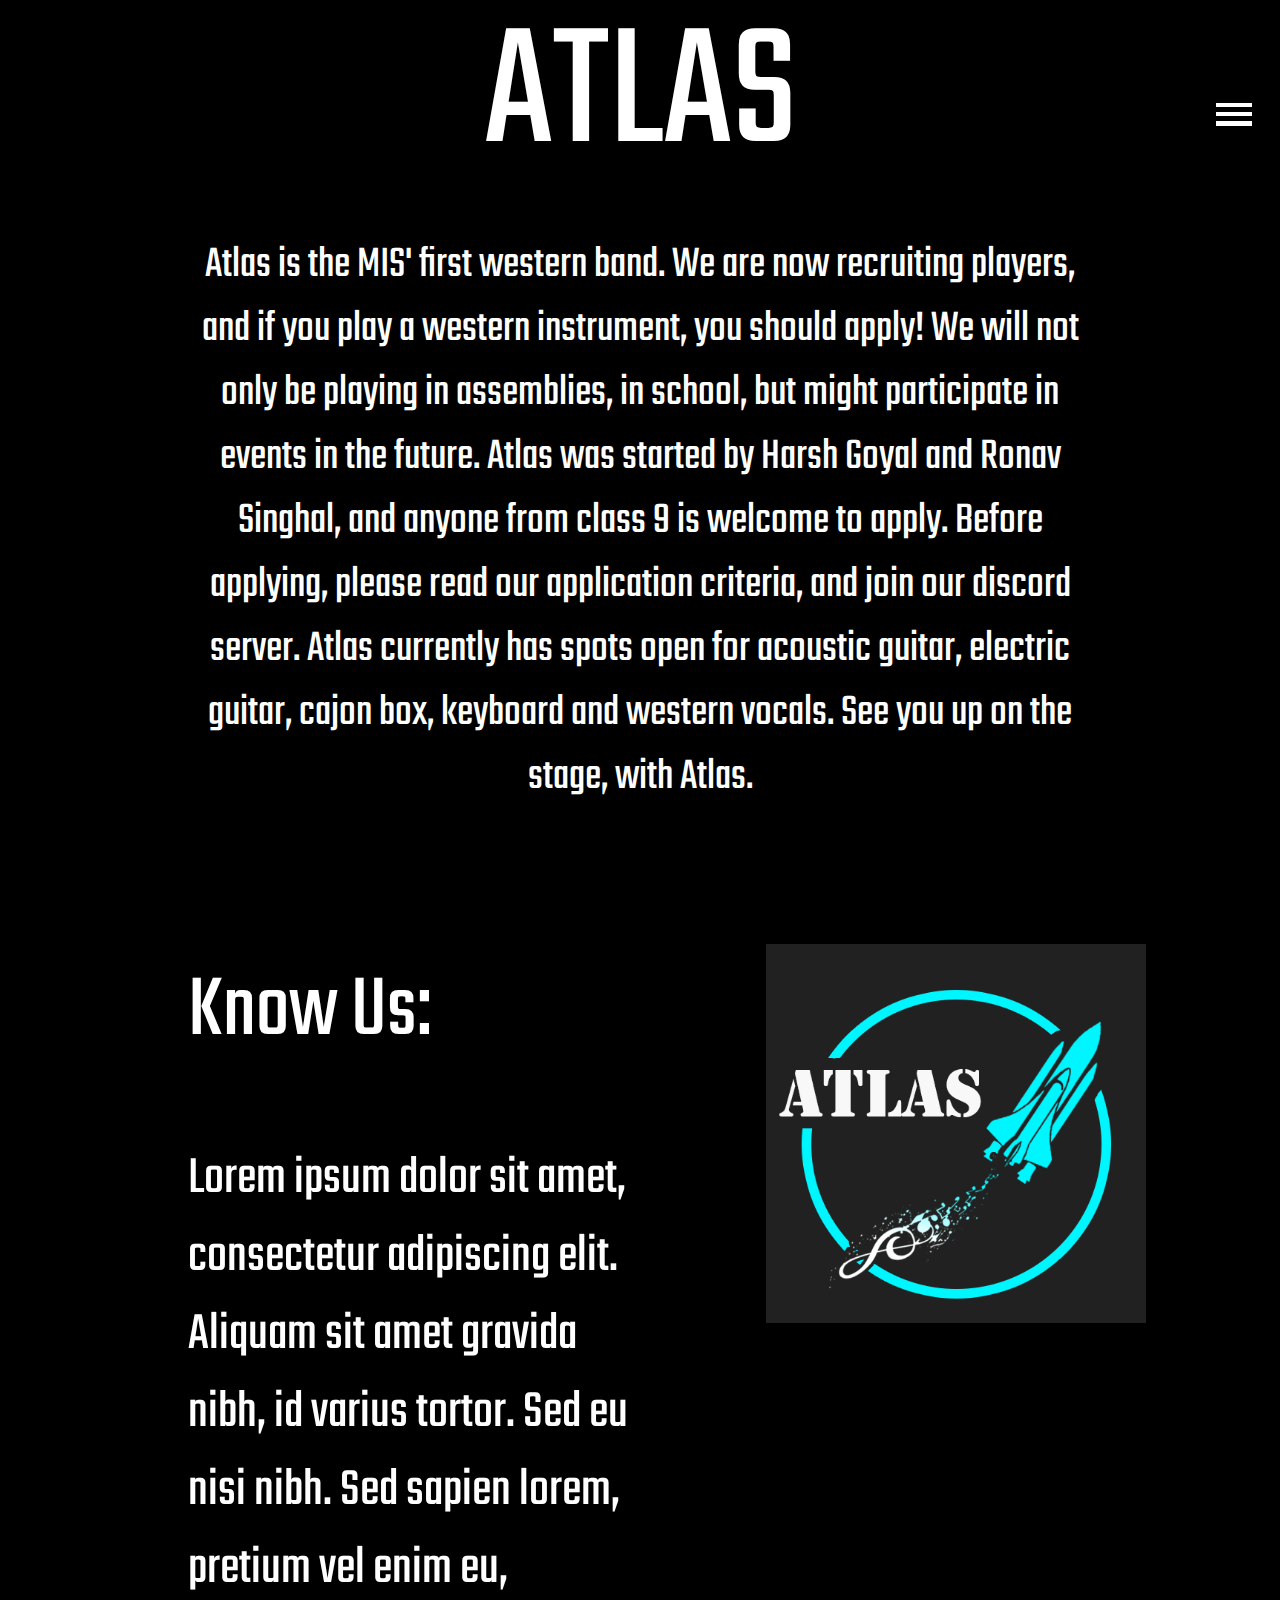
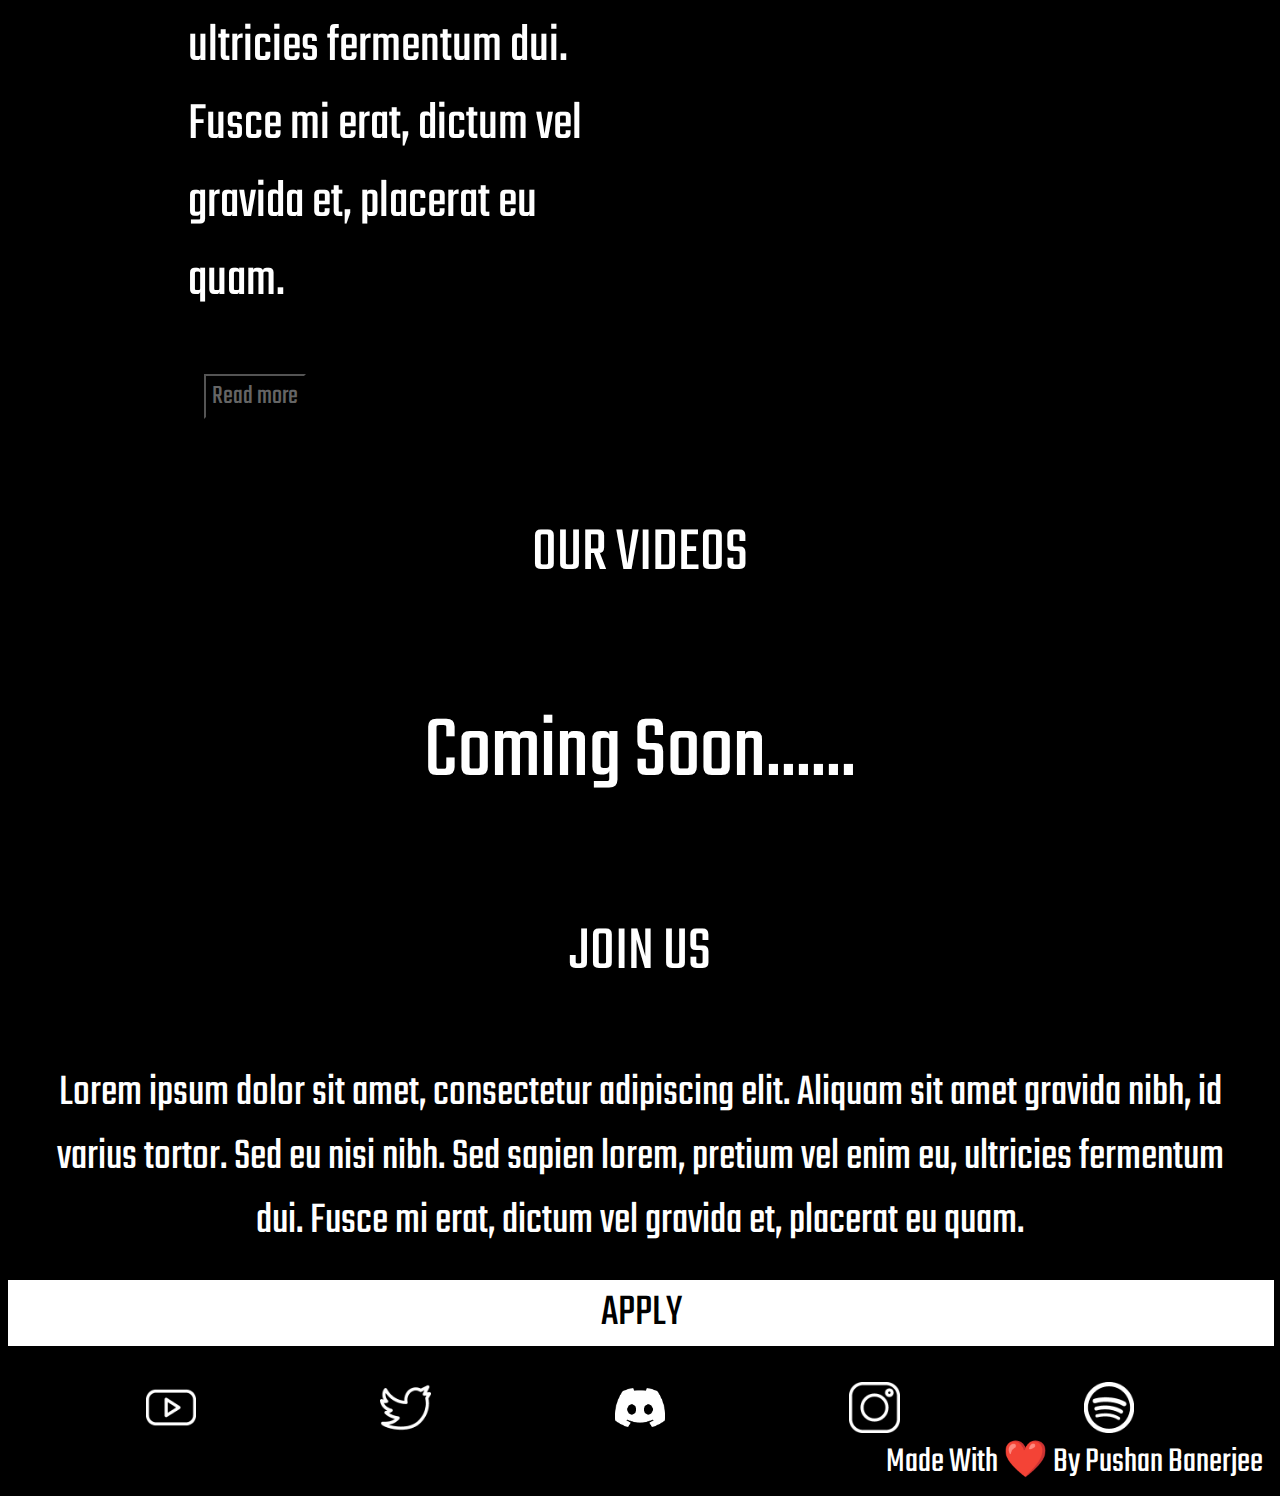
<file: index.html>
<!DOCTYPE html>
<html lang="en">
<head>
    <meta charset="UTF-8">
    <meta http-equiv="X-UA-Compatible" content="IE=edge">
    <meta name="viewport" content="width=device-width, initial-scale=1.0">
    <title>Home | ATLAS</title>
    <link rel="stylesheet" href="./css/global.css"> 
    <link rel="stylesheet" href="./css/index.css">
    <link rel="icon" href="./media/img/ATLAS Logo Final with bg.png" type="image/x-icon">
</head>
<body>
    <div class="bodytitle">ATLAS</div>
    <div class="nav-container">
        <div class="nav">
            <a href="./soon.html" class="non-active">MUSIC</a>
            <a href="/contact.html" class="non-active">CONTACT</a>
            <a href="" class="active-page">HOME</a>
            <a href="./soon.html" class="non-active">STORE</a>
            <a href="#about" class="non-active">ABOUT US</a>
        </div>
        <div class="hamburger">
            <span class="row row1"></span>
            <span class="row row2"></span>
            <span class="row row3"></span>
        </div>
    </div>
    <section>
    <div class="para1"><p>Atlas is the MIS' first western band. We are now recruiting players, and 
        if you play a western instrument, you should apply! We will not only be playing in 
        assemblies, in school, but might participate in events in the future. Atlas was started  
        by Harsh Goyal and Ronav Singhal, and anyone from class 9 is welcome to apply. Before 
        applying, please read our application criteria, and join our discord server. 
        Atlas currently has spots open for acoustic guitar, electric guitar, cajon box, 
        keyboard and western vocals. See you up on the stage, with Atlas.</p>
    </div>
    <div class="knowus">
        <section id="about">
        <img class="chonk" src="./media/img/ATLAS Logo Final with bg.png" alt="Chonky Ronav">
        <div class="knowus texts">
            <p class="knowh4">Know Us:</p>
            <p class="knowuspara"><span class="leftiepar">Lorem ipsum dolor sit amet, consectetur 
                adipiscing elit. Aliquam sit amet gravida 
                nibh, id varius tortor. Sed eu nisi nibh. Sed 
                sapien lorem, pretium vel enim eu, 
                ultricies fermentum dui. Fusce mi erat,
                 dictum vel gravida et, placerat eu quam.</p></span><span id="dots">...</span><span id="more"><br><br><p class="flet"> Lorem ipsum dolor sit amet, consectetur adipiscing elit. Donec commodo finibus condimentum. 
                    Nunc nec luctus odio. Vestibulum eu molestie quam. Vestibulum elit tellus, sagittis nec nibh eu, mattis 
                    hendrerit est. Pellentesque tincidunt urna orci, vitae congue nulla sollicitudin fringilla. In ut justo neque.
                     Aenean eu tempus justo, non accumsan nisi. Integer nec risus posuere, vehicula erat et, condimentum
                    nibh. Integer tempor magna non metus consectetur, sed ultrices tellus viverra. Nulla elementum vel eros 
                    eu sollicitudin.</p></span>
            <button onclick="myFunction()" id="myBtn" class="rmbtt">Read more</button>
        </section>
        </div>
        <div class="ourvids">
            <p class="ourvid">OUR VIDEOS</p>
            <p class="cmsoon">Coming Soon......</p>
        </div>
        <div class="join">
            <p class="joinhead">JOIN US</p>
            <p class="joinbody">Lorem ipsum dolor sit amet, consectetur 
                adipiscing elit. Aliquam sit amet gravida 
                nibh, id varius tortor. Sed eu nisi nibh. Sed 
                sapien lorem, pretium vel enim eu, 
                ultricies fermentum dui. Fusce mi erat,
                 dictum vel gravida et, placerat eu quam.</p>
        </div>
    </div>
    <div class="apply-cont">
        <a target="_blank" href="https://docs.google.com/forms/d/e/1FAIpQLScmCswJfFWOQhORnNEEwhV6QvsUun-aI9xIGR4t_vo0hEEi-g/viewform"><btn class="apply">APPLY</btn></a>
    </div>
    <div class="socials">
        <a href="https://www.youtube.com/channel/UCceFKnitQaCV6tsq1hd9FQg"><img class="favi" src="./media/img/favicon/youtube.png" alt=""></a>
        <a href="https://twitter.com/AtlasOfficial4"><img class="favi" src="./media/img/favicon/twitter.png" alt=""></a>
        <a href="https://discord.com/invite/gEfsACNDD5"><img class="favi" src="./media/img/favicon/discord.png" alt=""></a>
        <a href="https://www.instagram.com/atlasmisofficial/"><img class="favi" src="./media/img/favicon/instagram.png" alt=""></a>
        <a href="./soon.html"><img class="favi" src="./media/img/favicon/spotify.png" alt=""></a>
    </div>
    <div class="apply-cont">
        <a target="_blank" href="https://linktr.ee/atlasmis"><button class="linktree">Our Socials</button></a>
    </div>
    <footer>
        <p class="author">Made With ❤️ By Pushan Banerjee</p>
    </footer>
    <script src="./media/js/nav.js"></script>
    <script src="./media/js/rm.js"></script>
</html>
</file>
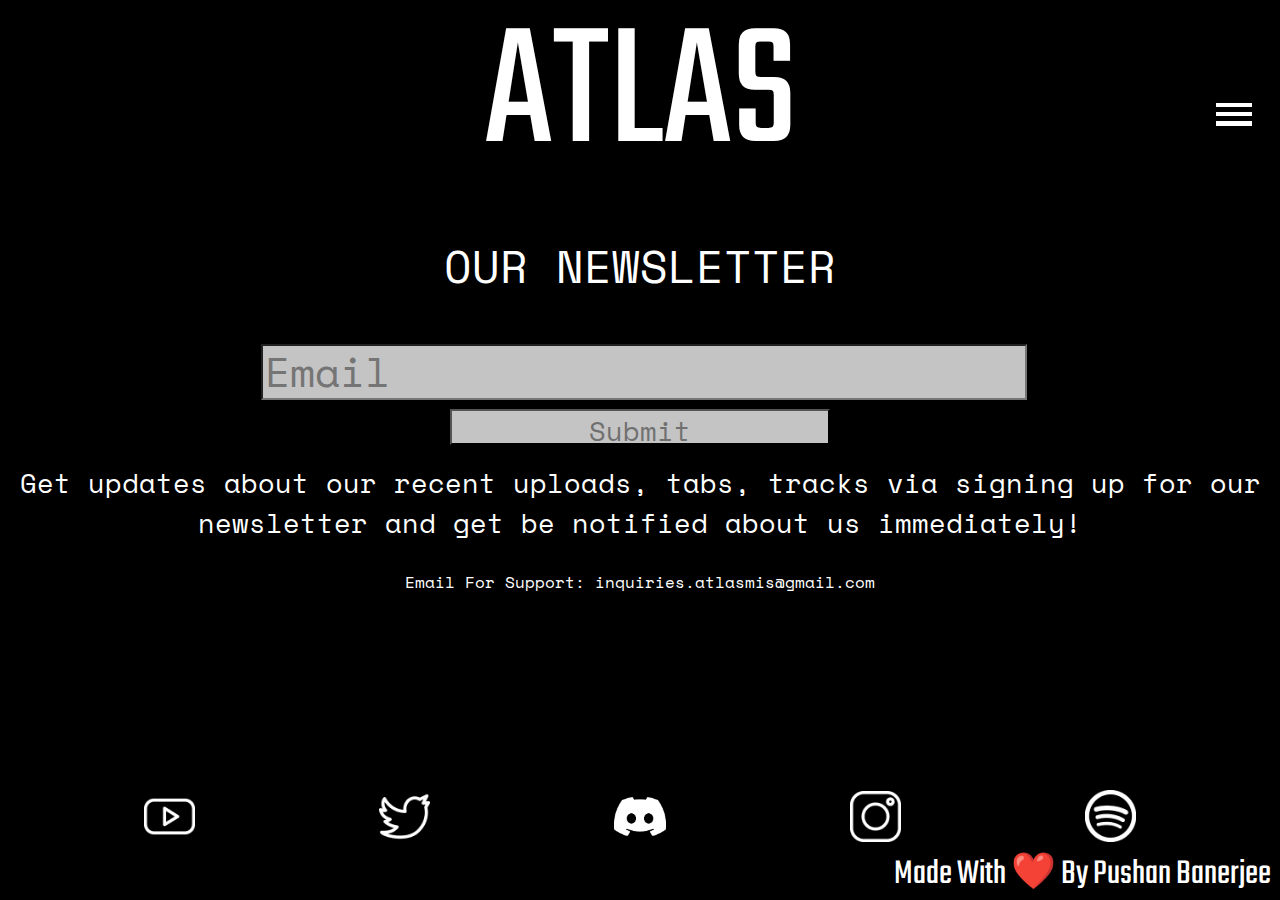
<file: contact.html>
<!DOCTYPE html>
<html lang="en">
<head>
    <meta charset="UTF-8">
    <meta http-equiv="X-UA-Compatible" content="IE=edge">
    <meta name="viewport" content="width=device-width, initial-scale=1.0">
    <link rel="stylesheet" href="./css/global.css"> 
    <link rel="stylesheet" href="./css/contact.css">
    <title>Contact | ATLAS</title>
    <link rel="icon" href="./media/img/ATLAS Logo Final with bg.png" type="image/x-icon">
</head>
<body>
    <div class="bodytitle">ATLAS</div>
    <div class="nav-container">
        <div class="nav">
            <a href="./soon.html" class="non-active">MUSIC</a>
            <a href="./contact.html" class="active-page">CONTACT</a>
            <a href="./index.html" class="non-active">HOME</a>
            <a href="./soon.html" class="non-active">STORE</a>
            <a href="./index.html#about" class="non-active">ABOUT US</a>
        </div>
        <div class="hamburger">
            <span class="row row1"></span>
            <span class="row row2"></span>
            <span class="row row3"></span>
        </div>
    </div>
    <div class="newletter">
        <p class="on">OUR NEWSLETTER</p>
        <form name="submit-to-google-sheet">
            <input name="email" type="email" placeholder="Email" class="inputbox" required>
            <button type="submit" class="submit">Submit</button>
        </form> 
        <p class="loled">
            Get updates about our recent uploads, tabs, 
            tracks via signing up for our newsletter and
            get be notified about us immediately!
        </p>
        <p class="mailmoment">
            Email For Support: inquiries.atlasmis@gmail.com
        </p>
    </div>
    <script>
        const scriptURL = 'https://script.google.com/macros/s/AKfycbz5XCC8dEeHQz2NW9t78VOhrSUNKevcdVaF2vOEpgJCppzdvdA/exec'
        const form = document.forms['submit-to-google-sheet']
      
        form.addEventListener('submit', e => {
          e.preventDefault()
          fetch(scriptURL, { method: 'POST', body: new FormData(form)})
            .then(response => console.log('Success!', response))
            .catch(error => console.error('Error!', error.message))
        })
    </script>
    <div class="socials">
        <a href="https://www.youtube.com/channel/UCceFKnitQaCV6tsq1hd9FQg"><img class="favi" src="./media/img/favicon/youtube.png" alt=""></a>
        <a href="https://twitter.com/AtlasOfficial4"><img class="favi" src="./media/img/favicon/twitter.png" alt=""></a>
        <a href="https://discord.com/invite/gEfsACNDD5"><img class="favi" src="./media/img/favicon/discord.png" alt=""></a>
        <a href="https://www.instagram.com/atlasmisofficial/"><img class="favi" src="./media/img/favicon/instagram.png" alt=""></a>
        <a href="./soon.html"><img class="favi" src="./media/img/favicon/spotify.png" alt=""></a>
    </div>
    <a target="_blank" href="https://linktr.ee/atlasmis"><button class="linktree">Our Socials</button></a>
    <footer>
        <p class="author">Made With ❤️ By Pushan Banerjee</p>
    </footer>
    <script src="./media/js/nav.js"></script>
</body>
</html>
</file>
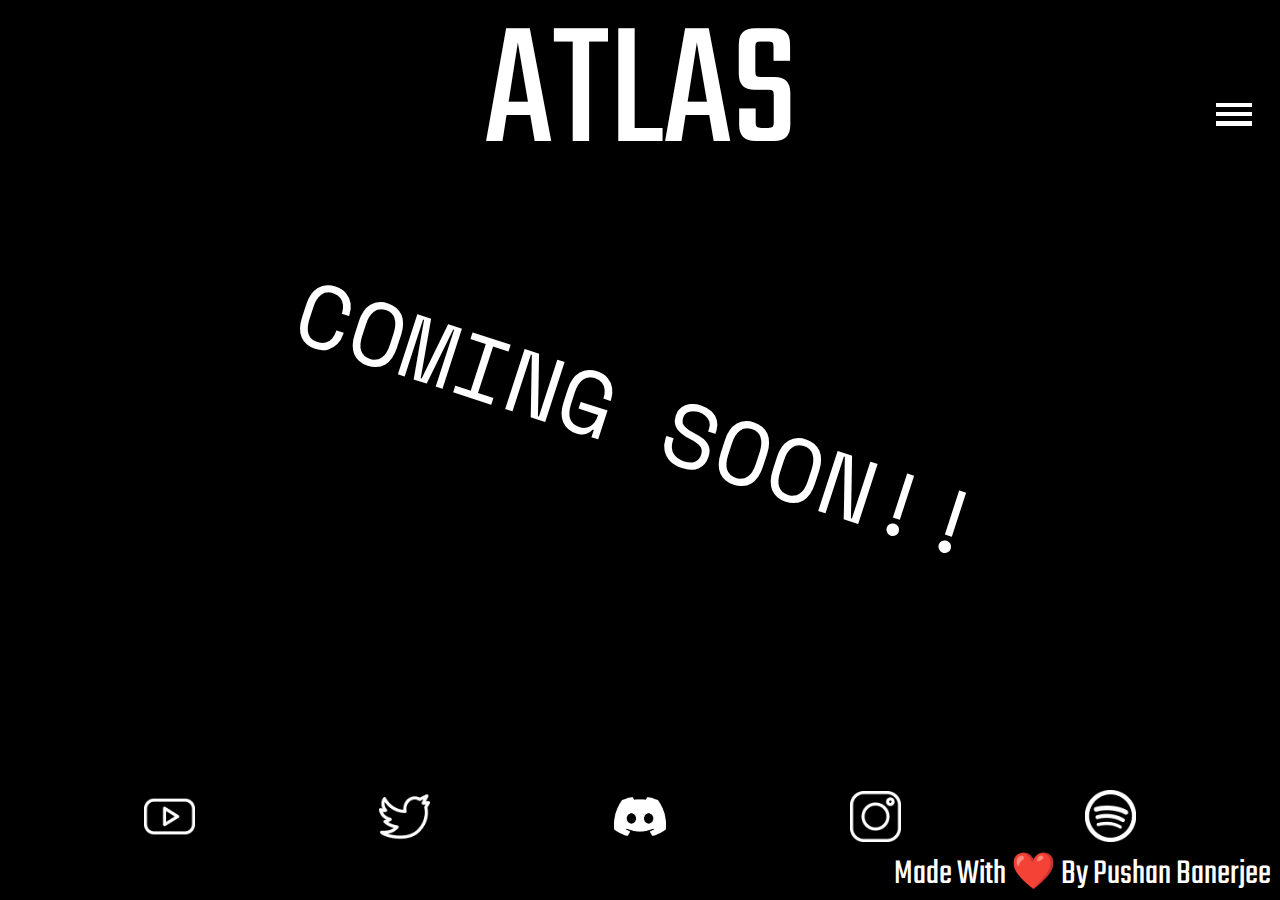
<file: soon.html>
<!DOCTYPE html>
<html lang="en">
<head>
    <meta charset="UTF-8">
    <meta http-equiv="X-UA-Compatible" content="IE=edge">
    <meta name="viewport" content="width=device-width, initial-scale=1.0">
    <link rel="stylesheet" href="./css/global.css"> 
    <title>Coming Soon ;)</title>
    <link rel="icon" href="./media/img/ATLAS Logo Final with bg.png" type="image/x-icon">
</head>
<body>
    <div class="bodytitle">ATLAS</div>
    <div class="nav-container">
        <div class="nav">
            <a href="./index.html" class="non-active">GO BACK HOME</a>
        </div>
        <div class="hamburger">
            <span class="row row1"></span>
            <span class="row row2"></span>
            <span class="row row3"></span>
        </div>
    </div>
    <br><br><br><br>
    <dic class="cmsoon">
        <p>COMING SOON!!</p>
    </dic>
    <div class="socials">
        <a href="https://www.youtube.com/channel/UCceFKnitQaCV6tsq1hd9FQg"><img class="favi" src="./media/img/favicon/youtube.png" alt=""></a>
        <a href="https://twitter.com/AtlasOfficial4"><img class="favi" src="./media/img/favicon/twitter.png" alt=""></a>
        <a href="https://discord.com/invite/gEfsACNDD5"><img class="favi" src="./media/img/favicon/discord.png" alt=""></a>
        <a href="https://www.instagram.com/atlasmisofficial/"><img class="favi" src="./media/img/favicon/instagram.png" alt=""></a>
        <a href="./soon.html"><img class="favi" src="./media/img/favicon/spotify.png" alt=""></a>
    </div>
    <a target="_blank" href="https://linktr.ee/atlasmis"><button class="linktree">Our Socials</button></a>
    <footer>
        <p class="author">Made With ❤️ By Pushan Banerjee</p>
    </footer>
    <style>
        .cmsoon {
            display: block;
            font-family: "Space Mono", monospace;
            color: white;
            text-align: center;
            font-size: 10vh;
            transform: rotate(18deg);
            margin-top: 8vh;
        }
        .socials {
            position: absolute;
            bottom: 6vh;
            left: 0;
            right: 0;
            align-items: center;
            text-align: center;
            }

        .favi {
            display: inline-flex;
            height: 4%;
            width: 4%;
            align-items: center;
            padding: 0 10vh;
        }

        .author {
            position: absolute;
            font-family: "Teko", sans-serif;
            color: white;
            text-align: right;
            font-size: 4vh;
            margin-bottom: 0vh;
            bottom: 0;
            right: 1vh;
        }

        @media only screen and (max-width: 900px) {
            .linktree {
                display: block;
                position: absolute;
                font-family: "Teko", sans-serif;
                background-color: white;
                color: black;
                font-size: 5vh;
                right: 0;
                left: 0;
                width: 99.75%;
                height: 6.25%;
                bottom: 6vh;
                transition: all 0.5s ease-in-out;
                border: 1px solid white;
            }
            .linktree a:hover,
            .linktree a:link,
            .linktree a:visited,
            .linktree a:active {
                text-decoration: none;
                color: inherit;
            }
            .linktree:hover {
                border: 1px solid white;
                background-color: black;
                color: white;
            }
            }
    </style>
    <script src="./media/js/nav.js"></script>
</body>
</html>
</file>
<file: css/global.css>
@import url("https://fonts.googleapis.com/css2?family=Teko:wght@300&display=swap");
@import url("https://fonts.googleapis.com/css2?family=Space+Mono&display=swap");

body {
  display: block;
  background-color: black;
  transition: all 0.5s ease-in-out;
}

.bodytitle {
  display: fixed;
  text-align: center;
  font-family: "Teko", sans-serif;
  font-style: normal;
  font-weight: normal;
  font-size: 20vh;
  line-height: 20vh;

  color: #ffffff;
}

.nav-container {
  z-index: 11;
}

.nav {
  overflow: hidden;
  top: 10vh;
  width: 100%;
  text-align: center;
  font-family: "Space Mono", monospace;
  transition: all 0.5s ease-in-out;
  left: 0;
  right: 0;
}

.nav a {
  display: inline-flex;
  text-decoration: none;
  padding: 1vh 11vh;
  font-size: 4vh;
}

.active-page {
  color: #ffffff;
}

.non-active {
  color: #656565;
}

.hamburger {
  display: none;
  float: right;
}

.row {
  display: block;
  width: 36px;
  height: 4.2px;
  background-color: white;
  margin-top: 5px;
  transition: all 0.5s ease-in-out;
}

.linktree {
  display: none;
  z-index: 10;
}

@media only screen and (max-width: 1415px) {
  .nav {
    position: fixed;
    margin-top: -300%;
    width: 100%;
    transition: all 0.5s ease-in-out;
  }

  .hamburger {
    display: block;
    margin-top: -10vh;
    margin-right: 20px;
    opacity: 100;
  }

  .nav a {
    margin-top: 20px;
  }

  .nav.active {
    margin-top: 0%;
    height: 100%;
    display: flex;
    flex-direction: column;
    flex-wrap: nowrap;
    float: center;
    background-color: white;
    transition: all 0.5s ease-in-out;
    top: 0;
    align-items: center;
  }

  .active-page {
    color: black;
  }

  .row1.active,
  .row3.active {
    background-color: black;
  }

  .row {
    transition: all 0.5s ease-in-out;
  }
}

@media only screen and (max-width: 1000px) {
  .hamburger {
    margin-top: -3vh;
  }
}

@media only screen and (max-width: 900px) {
  .socials {
    display: none;
  }
}

.hamburger.active .row:nth-child(2) {
  opacity: 0;
}

.hamburger.active .row:nth-child(1) {
  transform: translateY(8px) rotate(45deg);
}

.hamburger.active .row:nth-child(3) {
  transform: translateY(-8px) rotate(-45deg);
}

.linktree.active {
  display: none;
}
.author.active {
  display: none;
}
</file>
<file: css/index.css>
@import url("https://fonts.googleapis.com/css2?family=Teko:wght@300&display=swap");

.body {
  transition: all 0.5s ease-in-out;
}

a:hover,
.apply a:link,
.apply a:visited,
.apply a:active {
  text-decoration: none;
}

.para1 {
  color: #ffffff;
  text-align: center;
  font-family: "Teko", sans-serif;
  font-size: 5vh;
  padding: 0 20vh;
}

.chonk {
  margin-top: 10vh;
  margin-left: 60%;
  width: 30%;
  height: 30%;
}

.knowh4 {
  position: block;
  color: #ffffff;
  text-align: left;
  font-family: "Teko", sans-serif;
  font-size: 10vh;
  margin-top: -30%;
  margin-left: 20vh;
}

#more {
  display: none;
}

.knowuspara,
.flet {
  font-family: "Teko", sans-serif;
  color: white;
  font-size: 6vh;
  margin-left: 20vh;
}

.knowuspara {
  margin-top: -3vh;
  margin-right: 50%;
}

.rmbtt {
  background-color: black;
  color: #656565;
  margin-left: 20vh;
  font-family: "Teko", sans-serif;
  font-size: 3vh;
}

.ourvids {
  margin-top: 10vh;
}

.ourvid {
  font-family: "Teko", sans-serif;
  font-size: 7vh;
  color: white;
  text-align: center;
}

.cmsoon {
  font-family: "Teko", sans-serif;
  font-size: 10vh;
  color: white;
  text-align: center;
}

.join {
  margin-top: 10vh;
}

.joinhead {
  font-family: "Teko", sans-serif;
  font-size: 7vh;
  color: white;
  text-align: center;
}

.joinbody {
  font-family: "Teko", sans-serif;
  font-size: 5vh;
  color: white;
  margin: 0 5vh;
  text-align: center;
}

.apply {
  display: block;
  margin-top: 3vh;
  font-family: "Teko", sans-serif;
  background-color: white;
  text-align: center;
  color: black;
  font-size: 5vh;
  height: 5%;
  width: 100%;
  right: 0;
  left: 0;
  transition: all 0.5s ease-in-out;
  border: 1px solid white;
}

.apply-cont a:hover,
.apply-cont a:link,
.apply-cont a:visited,
.apply-cont a:active,
.apply-cont a {
  text-decoration: none;
  color: inherit;
}

.apply:hover {
  border: 1px solid white;
  background-color: black;
  color: white;
}

.socials {
  position: relative;
  bottom: -4vh;
  left: 0;
  right: 0;
  align-items: center;
  text-align: center;
}

.favi {
  display: inline-flex;
  height: 4%;
  width: 4%;
  align-items: center;
  padding: 0 10vh;
}

.author {
  position: relative;
  font-family: "Teko", sans-serif;
  color: white;
  text-align: right;
  font-size: 4vh;
  margin-bottom: 0vh;
  bottom: 0;
  right: 1vh;
}
@media only screen and (max-width: 1000px) {
  .para1 {
    font-size: 6vw;
    padding: 0 15vh;
  }

  .knowh4 {
    font-size: 8vh;
    margin-left: 15vh;
  }

  .knowuspara,
  .flet {
    font-size: 3vw;
    margin-left: 15vh;
  }

  .rmbtt {
    margin-left: 15vh;
  }

  .joinbody {
    margin-left: 15vh;
  }
}

@media only screen and (max-width: 900px) {
  .para1 {
    font-size: 4vh;
    padding: 0 13vw;
  }

  .knowh4 {
    font-size: 7vh;
    margin-left: 13vw;
  }

  .knowuspara,
  .flet {
    margin-left: 13vw;
  }
  .rmbtt {
    margin-left: 13vw;
  }
  .joinbody {
    margin-left: 13vw;
  }
  .linktree {
    margin-top: 3vh;
    display: block;
    font-family: "Teko", sans-serif;
    background-color: white;
    color: black;
    font-size: 4vh;
    height: 5%;
    width: 100%;
    margin-right: 0;
    margin-left: 0;
    transition: all 0.5s ease-in-out;
    border: 1px solid white;
  }
  .linktree a:hover,
  .linktree a:link,
  .linktree a:visited,
  .linktree a:active {
    text-decoration: none;
    color: inherit;
  }
  .linktree:hover {
    border: 1px solid white;
    background-color: black;
    color: white;
  }
}

@media only screen and (max-width: 800px) {
  .chonk {
    margin-top: 5vh;
    margin-left: 30%;
    text-align: center;
    width: 40%;
    height: 40%;
  }
  .knowh4 {
    margin-top: 4vh;
  }
  .knowuspara {
    margin-right: 0;
  }
}

@media only screen and (max-width: 740px) {
  .knowuspara {
    margin-top: -7vh;
    font-size: 4vh;
  }

  .flet {
    margin-top: 0vh;
    font-size: 4vh;
  }
}
</file>
<file: css/contact.css>
.socials {
  position: absolute;
  bottom: 6vh;
  left: 0;
  right: 0;
  align-items: center;
  text-align: center;
}

.favi {
  display: inline-flex;
  height: 4%;
  width: 4%;
  align-items: center;
  padding: 0 10vh;
}

.author {
  position: absolute;
  font-family: "Teko", sans-serif;
  color: white;
  text-align: right;
  font-size: 4vh;
  margin-bottom: 0vh;
  bottom: 0;
  right: 1vh;
}

.on {
  font-family: "Space Mono", monospace;
  color: white;
  text-align: center;
  font-size: 5vh;
}

.inputbox {
  position: block;
  font-family: "Space Mono", monospace;
  background-color: #c4c4c4;
  color: #707070;
  font-size: 4.5vh;
  width: 60%;
  margin-left: 20%;
  height: 5.5vh;
}

.submit {
  padding: 0 0.5vh;
  font-family: "Space Mono", monospace;
  background-color: #c4c4c4;
  position: relative;
  text-align: center;
  vertical-align: center;
  font-size: 3vh;
  bottom: -1vh;
  width: 30%;
  height: 4vh;
  margin-left: 35%;
  color: #707070;
  transition: all 0.5s ease-in-out;
}

.submit:hover {
  background-color: black;
  color: white;
  border: 1px solid white;
}

.submit.active {
  display: none;
}

.loled {
  margin-top: 3vh;
  font-family: "Space Mono", monospace;
  color: white;
  text-align: center;
  font-size: 3vh;
}

.mailmoment {
  font-family: "Space Mono", monospace;
  color: white;
  text-align: center;
  font-size: 3 vh;
}

@media only screen and (max-width: 900px) {
  .linktree {
    display: block;
    position: absolute;
    font-family: "Teko", sans-serif;
    background-color: white;
    color: black;
    font-size: 5vh;
    right: 0;
    left: 0;
    width: 99.75%;
    height: 6.25%;
    bottom: 6vh;
    transition: all 0.5s ease-in-out;
    border: 1px solid white;
  }
  .linktree a:hover,
  .linktree a:link,
  .linktree a:visited,
  .linktree a:active {
    text-decoration: none;
    color: inherit;
  }
  .linktree:hover {
    border: 1px solid white;
    background-color: black;
    color: white;
  }
}

@media only screen and (max-width: 350px) {
  .loled {
    font-size: 2.5vh;
  }
  .mailmoment {
    font-size: 2.5 vh;
  }
}
</file>
